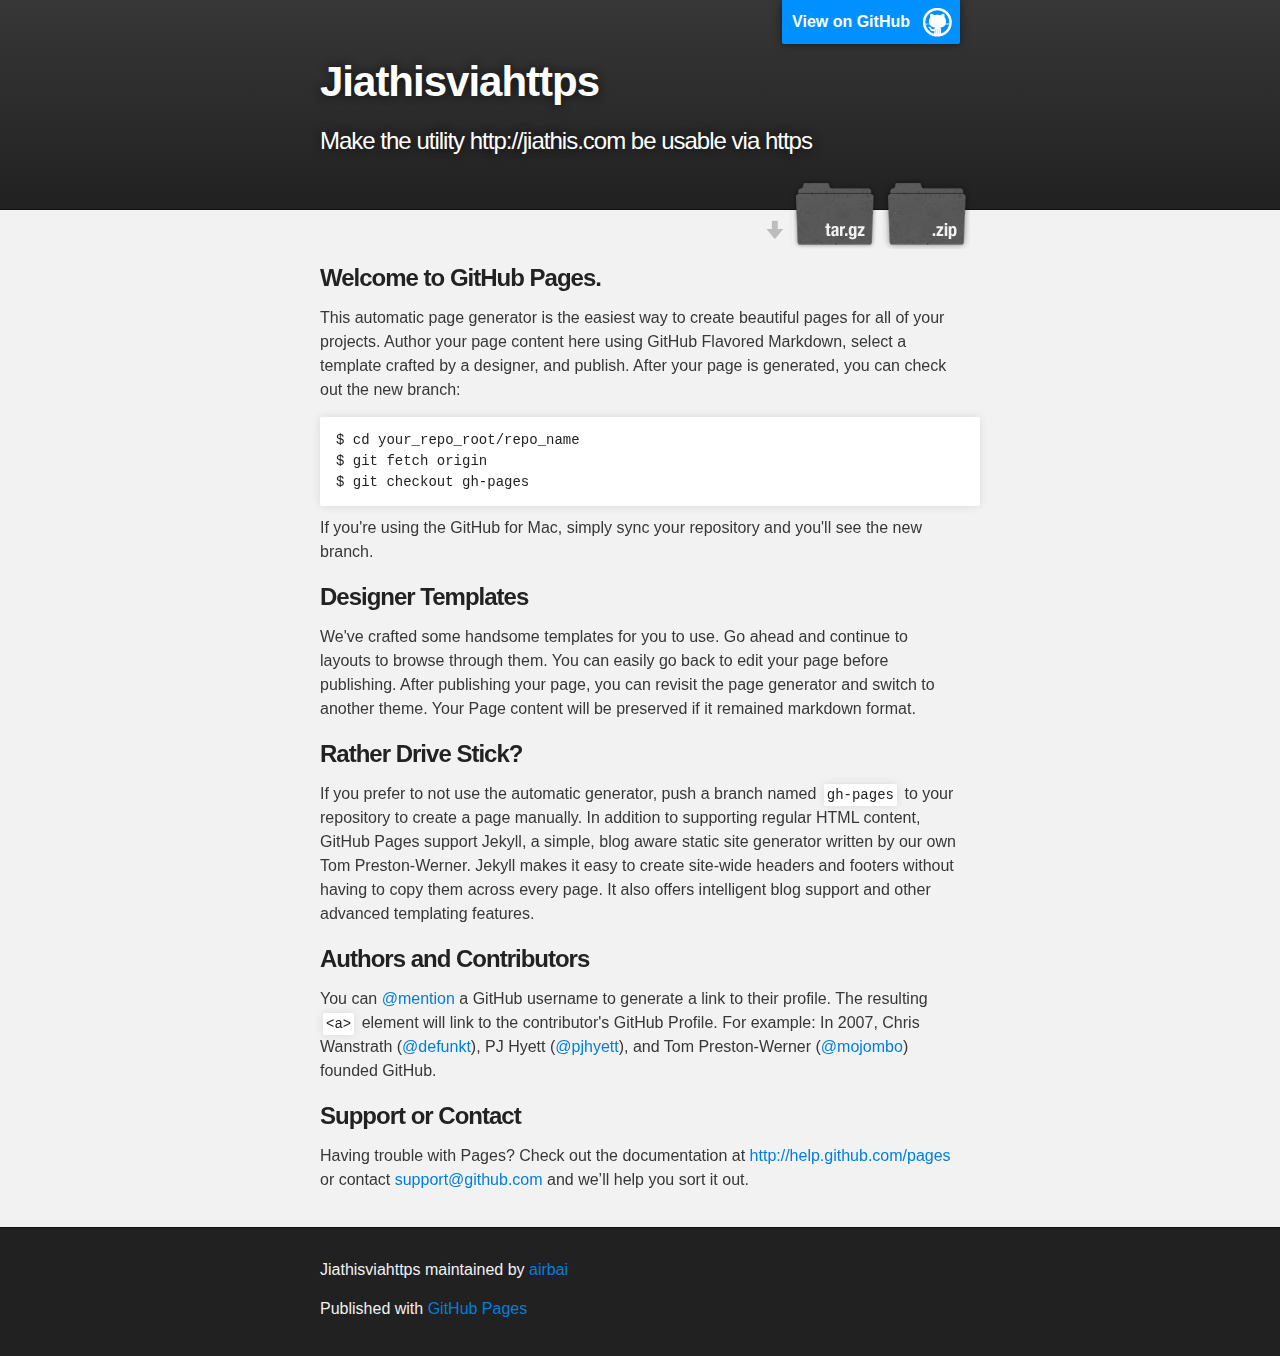
<file: index.html>
<!DOCTYPE html>
<html>

  <head>
    <meta charset='utf-8' />
    <meta http-equiv="X-UA-Compatible" content="chrome=1" />
    <meta name="description" content="Jiathisviahttps : Make the utility http://jiathis.com be usable via https" />

    <link rel="stylesheet" type="text/css" media="screen" href="stylesheets/stylesheet.css">

    <title>Jiathisviahttps</title>
  </head>

  <body>

    <!-- HEADER -->
    <div id="header_wrap" class="outer">
        <header class="inner">
          <a id="forkme_banner" href="https://github.com/airbai/JiathisViaHttps">View on GitHub</a>

          <h1 id="project_title">Jiathisviahttps</h1>
          <h2 id="project_tagline">Make the utility http://jiathis.com be usable via https</h2>

            <section id="downloads">
              <a class="zip_download_link" href="https://github.com/airbai/JiathisViaHttps/zipball/master">Download this project as a .zip file</a>
              <a class="tar_download_link" href="https://github.com/airbai/JiathisViaHttps/tarball/master">Download this project as a tar.gz file</a>
            </section>
        </header>
    </div>

    <!-- MAIN CONTENT -->
    <div id="main_content_wrap" class="outer">
      <section id="main_content" class="inner">
        <h3>Welcome to GitHub Pages.</h3>

<p>This automatic page generator is the easiest way to create beautiful pages for all of your projects. Author your page content here using GitHub Flavored Markdown, select a template crafted by a designer, and publish. After your page is generated, you can check out the new branch:</p>

<pre><code>$ cd your_repo_root/repo_name
$ git fetch origin
$ git checkout gh-pages
</code></pre>

<p>If you're using the GitHub for Mac, simply sync your repository and you'll see the new branch.</p>

<h3>Designer Templates</h3>

<p>We've crafted some handsome templates for you to use. Go ahead and continue to layouts to browse through them. You can easily go back to edit your page before publishing. After publishing your page, you can revisit the page generator and switch to another theme. Your Page content will be preserved if it remained markdown format.</p>

<h3>Rather Drive Stick?</h3>

<p>If you prefer to not use the automatic generator, push a branch named <code>gh-pages</code> to your repository to create a page manually. In addition to supporting regular HTML content, GitHub Pages support Jekyll, a simple, blog aware static site generator written by our own Tom Preston-Werner. Jekyll makes it easy to create site-wide headers and footers without having to copy them across every page. It also offers intelligent blog support and other advanced templating features.</p>

<h3>Authors and Contributors</h3>

<p>You can <a href="https://github.com/blog/821" class="user-mention">@mention</a> a GitHub username to generate a link to their profile. The resulting <code>&lt;a&gt;</code> element will link to the contributor's GitHub Profile. For example: In 2007, Chris Wanstrath (<a href="https://github.com/defunkt" class="user-mention">@defunkt</a>), PJ Hyett (<a href="https://github.com/pjhyett" class="user-mention">@pjhyett</a>), and Tom Preston-Werner (<a href="https://github.com/mojombo" class="user-mention">@mojombo</a>) founded GitHub.</p>

<h3>Support or Contact</h3>

<p>Having trouble with Pages? Check out the documentation at <a href="http://help.github.com/pages">http://help.github.com/pages</a> or contact <a href="mailto:support@github.com">support@github.com</a> and we’ll help you sort it out.</p>
      </section>
    </div>

    <!-- FOOTER  -->
    <div id="footer_wrap" class="outer">
      <footer class="inner">
        <p class="copyright">Jiathisviahttps maintained by <a href="https://github.com/airbai">airbai</a></p>
        <p>Published with <a href="http://pages.github.com">GitHub Pages</a></p>
      </footer>
    </div>

    

  </body>
</html>
</file>
<file: stylesheets/stylesheet.css>
/*******************************************************************************
Slate Theme for Github Pages
by Jason Costello, @jsncostello
*******************************************************************************/

@import url(pygment_trac.css);

/*******************************************************************************
MeyerWeb Reset
*******************************************************************************/

html, body, div, span, applet, object, iframe,
h1, h2, h3, h4, h5, h6, p, blockquote, pre,
a, abbr, acronym, address, big, cite, code,
del, dfn, em, img, ins, kbd, q, s, samp,
small, strike, strong, sub, sup, tt, var,
b, u, i, center,
dl, dt, dd, ol, ul, li,
fieldset, form, label, legend,
table, caption, tbody, tfoot, thead, tr, th, td,
article, aside, canvas, details, embed,
figure, figcaption, footer, header, hgroup,
menu, nav, output, ruby, section, summary,
time, mark, audio, video {
  margin: 0;
  padding: 0;
  border: 0;
  font: inherit;
  vertical-align: baseline;
}

/* HTML5 display-role reset for older browsers */
article, aside, details, figcaption, figure,
footer, header, hgroup, menu, nav, section {
  display: block;
}

ol, ul {
  list-style: none;
}

blockquote, q {
}

table {
  border-collapse: collapse;
  border-spacing: 0;
}

a:focus {
  outline: none;
}

/*******************************************************************************
Theme Styles
*******************************************************************************/

body {
  box-sizing: border-box;
  color:#373737;
  background: #212121;
  font-size: 16px;
  font-family: 'Myriad Pro', Calibri, Helvetica, Arial, sans-serif;
  line-height: 1.5;
  -webkit-font-smoothing: antialiased;
}

h1, h2, h3, h4, h5, h6 {
  margin: 10px 0;
  font-weight: 700;
  color:#222222;
  font-family: 'Lucida Grande', 'Calibri', Helvetica, Arial, sans-serif;
  letter-spacing: -1px;
}

h1 {
  font-size: 36px;
  font-weight: 700;
}

h2 {
  padding-bottom: 10px;
  font-size: 32px;
  background: url('../images/bg_hr.png') repeat-x bottom;
}

h3 {
  font-size: 24px;
}

h4 {
  font-size: 21px;
}

h5 {
  font-size: 18px;
}

h6 {
  font-size: 16px;
}

p {
  margin: 10px 0 15px 0;
}

footer p {
  color: #f2f2f2;
}

a {
  text-decoration: none;
  color: #007edf;
  text-shadow: none;

  transition: color 0.5s ease;
  transition: text-shadow 0.5s ease;
  -webkit-transition: color 0.5s ease;
  -webkit-transition: text-shadow 0.5s ease;
  -moz-transition: color 0.5s ease;
  -moz-transition: text-shadow 0.5s ease;
  -o-transition: color 0.5s ease;
  -o-transition: text-shadow 0.5s ease;
  -ms-transition: color 0.5s ease;
  -ms-transition: text-shadow 0.5s ease;
}

#main_content a:hover {
  color: #0069ba;
  text-shadow: #0090ff 0px 0px 2px;
}

footer a:hover {
  color: #43adff;
  text-shadow: #0090ff 0px 0px 2px;
}

em {
  font-style: italic;
}

strong {
  font-weight: bold;
}

img {
  position: relative;
  margin: 0 auto;
  max-width: 739px;
  padding: 5px;
  margin: 10px 0 10px 0;
  border: 1px solid #ebebeb;

  box-shadow: 0 0 5px #ebebeb;
  -webkit-box-shadow: 0 0 5px #ebebeb;
  -moz-box-shadow: 0 0 5px #ebebeb;
  -o-box-shadow: 0 0 5px #ebebeb;
  -ms-box-shadow: 0 0 5px #ebebeb;
}

pre, code {
  width: 100%;
  color: #222;
  background-color: #fff;

  font-family: Monaco, "Bitstream Vera Sans Mono", "Lucida Console", Terminal, monospace;
  font-size: 14px;

  border-radius: 2px;
  -moz-border-radius: 2px;
  -webkit-border-radius: 2px;



}

pre {
  width: 100%;
  padding: 10px;
  box-shadow: 0 0 10px rgba(0,0,0,.1);
  overflow: auto;
}

code {
  padding: 3px;
  margin: 0 3px;
  box-shadow: 0 0 10px rgba(0,0,0,.1);
}

pre code {
  display: block;
  box-shadow: none;
}

blockquote {
  color: #666;
  margin-bottom: 20px;
  padding: 0 0 0 20px;
  border-left: 3px solid #bbb;
}

ul, ol, dl {
  margin-bottom: 15px
}

ul li {
  list-style: inside;
  padding-left: 20px;
}

ol li {
  list-style: decimal inside;
  padding-left: 20px;
}

dl dt {
  font-weight: bold;
}

dl dd {
  padding-left: 20px;
  font-style: italic;
}

dl p {
  padding-left: 20px;
  font-style: italic;
}

hr {
  height: 1px;
  margin-bottom: 5px;
  border: none;
  background: url('../images/bg_hr.png') repeat-x center;
}

table {
  border: 1px solid #373737;
  margin-bottom: 20px;
  text-align: left;
 }

th {
  font-family: 'Lucida Grande', 'Helvetica Neue', Helvetica, Arial, sans-serif;
  padding: 10px;
  background: #373737;
  color: #fff;
 }

td {
  padding: 10px;
  border: 1px solid #373737;
 }

form {
  background: #f2f2f2;
  padding: 20px;
}

img {
  width: 100%;
  max-width: 100%;
}

/*******************************************************************************
Full-Width Styles
*******************************************************************************/

.outer {
  width: 100%;
}

.inner {
  position: relative;
  max-width: 640px;
  padding: 20px 10px;
  margin: 0 auto;
}

#forkme_banner {
  display: block;
  position: absolute;
  top:0;
  right: 10px;
  z-index: 10;
  padding: 10px 50px 10px 10px;
  color: #fff;
  background: url('../images/blacktocat.png') #0090ff no-repeat 95% 50%;
  font-weight: 700;
  box-shadow: 0 0 10px rgba(0,0,0,.5);
  border-bottom-left-radius: 2px;
  border-bottom-right-radius: 2px;
}

#header_wrap {
  background: #212121;
  background: -moz-linear-gradient(top, #373737, #212121);
  background: -webkit-linear-gradient(top, #373737, #212121);
  background: -ms-linear-gradient(top, #373737, #212121);
  background: -o-linear-gradient(top, #373737, #212121);
  background: linear-gradient(top, #373737, #212121);
}

#header_wrap .inner {
  padding: 50px 10px 30px 10px;
}

#project_title {
  margin: 0;
  color: #fff;
  font-size: 42px;
  font-weight: 700;
  text-shadow: #111 0px 0px 10px;
}

#project_tagline {
  color: #fff;
  font-size: 24px;
  font-weight: 300;
  background: none;
  text-shadow: #111 0px 0px 10px;
}

#downloads {
  position: absolute;
  width: 210px;
  z-index: 10;
  bottom: -40px;
  right: 0;
  height: 70px;
  background: url('../images/icon_download.png') no-repeat 0% 90%;
}

.zip_download_link {
  display: block;
  float: right;
  width: 90px;
  height:70px;
  text-indent: -5000px;
  overflow: hidden;
  background: url(../images/sprite_download.png) no-repeat bottom left;
}

.tar_download_link {
  display: block;
  float: right;
  width: 90px;
  height:70px;
  text-indent: -5000px;
  overflow: hidden;
  background: url(../images/sprite_download.png) no-repeat bottom right;
  margin-left: 10px;
}

.zip_download_link:hover {
  background: url(../images/sprite_download.png) no-repeat top left;
}

.tar_download_link:hover {
  background: url(../images/sprite_download.png) no-repeat top right;
}

#main_content_wrap {
  background: #f2f2f2;
  border-top: 1px solid #111;
  border-bottom: 1px solid #111;
}

#main_content {
  padding-top: 40px;
}

#footer_wrap {
  background: #212121;
}



/*******************************************************************************
Small Device Styles
*******************************************************************************/

@media screen and (max-width: 480px) {
  body {
    font-size:14px;
  }

  #downloads {
    display: none;
  }

  .inner {
    min-width: 320px;
    max-width: 480px;
  }

  #project_title {
  font-size: 32px;
  }

  h1 {
    font-size: 28px;
  }

  h2 {
    font-size: 24px;
  }

  h3 {
    font-size: 21px;
  }

  h4 {
    font-size: 18px;
  }

  h5 {
    font-size: 14px;
  }

  h6 {
    font-size: 12px;
  }

  code, pre {
    min-width: 320px;
    max-width: 480px;
    font-size: 11px;
  }

}
</file>
